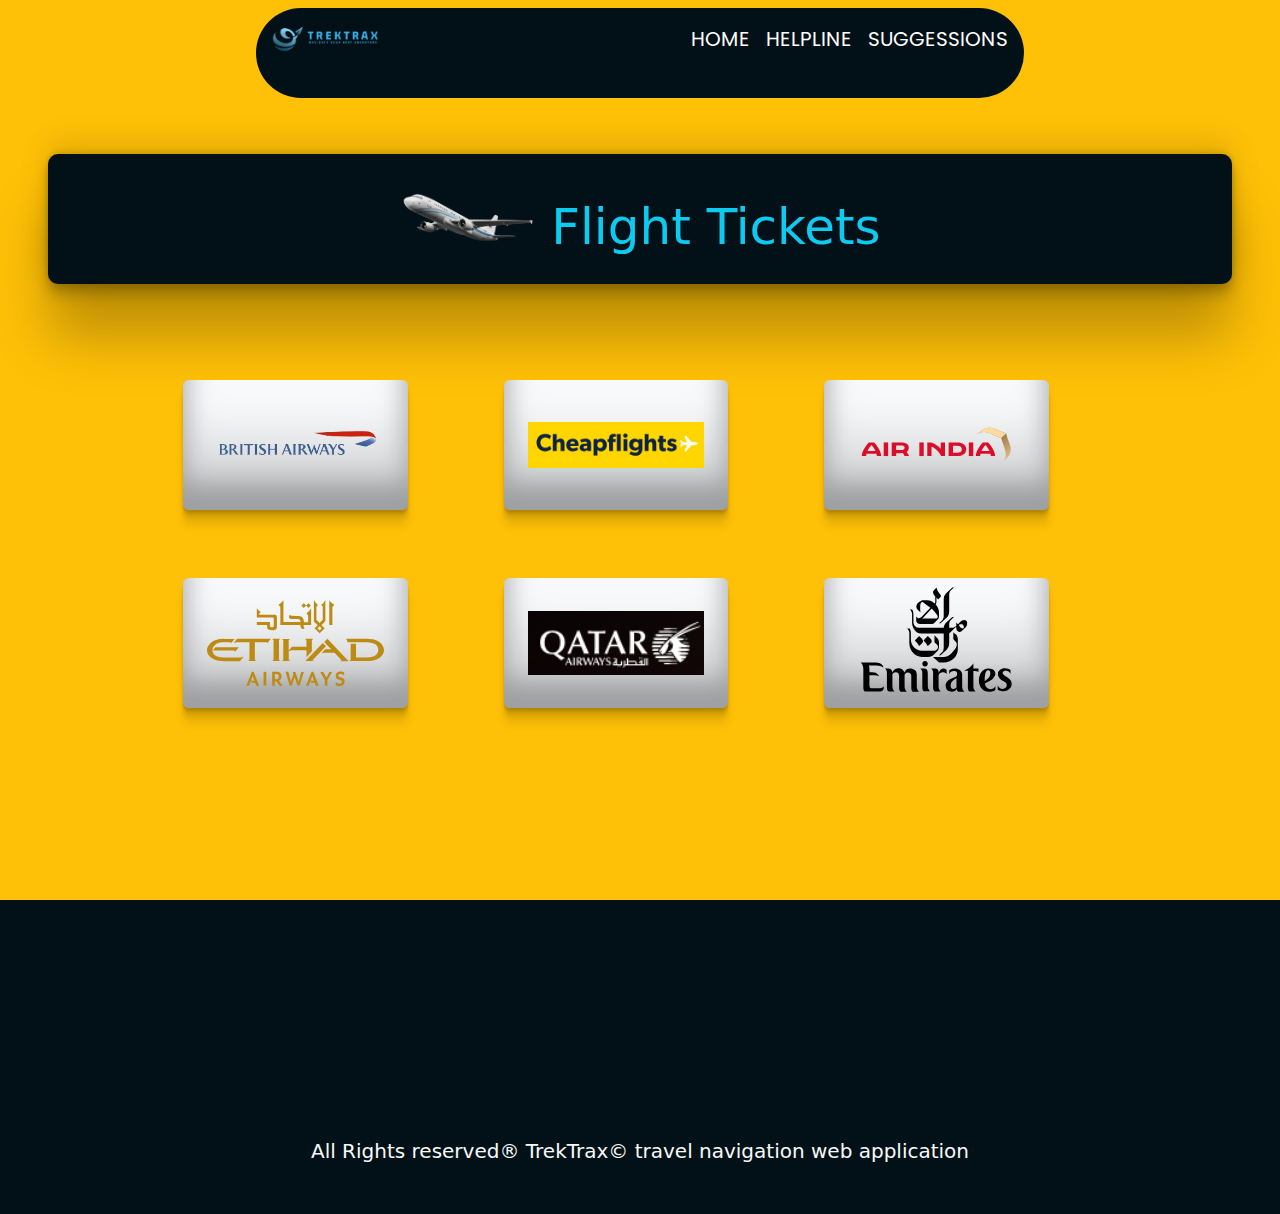
<file: flight.html>
<!DOCTYPE html>
<html lang="en">
<head>
    <meta charset="UTF-8">
    <meta name="viewport" content="width=device-width, initial-scale=1.0">
    <title>TrekTrax-Flight Tickets</title>
    <link rel="icon" href="./Media/icon.png">

    <!-- google font -->
    <link rel="preconnect" href="https://fonts.googleapis.com">
    <link rel="preconnect" href="https://fonts.gstatic.com" crossorigin>
    <link href="https://fonts.googleapis.com/css2?family=Chau+Philomene+One:ital@0;1&family=Encode+Sans+Expanded:wght@100;200;300;400;500;600;700;800;900&family=Lexend:wght@100..900&family=Poppins:ital,wght@0,100;0,200;0,300;0,400;0,500;0,600;0,700;0,800;0,900;1,100;1,200;1,300;1,400;1,500;1,600;1,700;1,800;1,900&display=swap" rel="stylesheet">

    <!-- font awsome -->
    <link rel="stylesheet" href="https://cdnjs.cloudflare.com/ajax/libs/font-awesome/6.5.2/css/all.min.css" integrity="sha512-SnH5WK+bZxgPHs44uWIX+LLJAJ9/2PkPKZ5QiAj6Ta86w+fsb2TkcmfRyVX3pBnMFcV7oQPJkl9QevSCWr3W6A==" crossorigin="anonymous" referrerpolicy="no-referrer" />

    <!-- css file -->
    <link rel="stylesheet" href="./style.css">

    <!-- bootstrap -->
    <link href="https://cdn.jsdelivr.net/npm/bootstrap@5.3.3/dist/css/bootstrap.min.css" rel="stylesheet" integrity="sha384-QWTKZyjpPEjISv5WaRU9OFeRpok6YctnYmDr5pNlyT2bRjXh0JMhjY6hW+ALEwIH" crossorigin="anonymous">

    <!-- bootstrap javascript -->
    <script src="https://cdn.jsdelivr.net/npm/bootstrap@5.3.3/dist/js/bootstrap.bundle.min.js" integrity="sha384-YvpcrYf0tY3lHB60NNkmXc5s9fDVZLESaAA55NDzOxhy9GkcIdslK1eN7N6jIeHz" crossorigin="anonymous"></script>
</head>
<body class="bg-warning" >
    
    <!-- navbar -->
    <div style="display: flex; justify-content: center;  margin: 0;">
        <div class="appnav rounded-pill p-3 m-2">
            <div><img src="./Media/Logooffcanvass.png" alt="trektrax" ></div>
            <div>
                <ul class="list-unstyled d-inline-flex w-50 ms-5 ">
                    <a href="./index.html"><li class="ms-3 anit">HOME</li></a>
                    <a href="./index.html#helpine"><li class="ms-3 anit">HELPLINE</li></a>
                    <a href="./index.html#suggest"><li class="ms-3 anit">SUGGESSIONS</li></a>
                </ul>
            </div>
        </div>
    </div>
    
    <!-- main -->
    <div id="flight" class="p-5">
        <div class="sitelinkhead">
            <div class="headbody">
                <div class="w-25"><img src="./Media/plane.png" alt="train"></div>
                <div class="w-50"><h1 class="mt-4 text-info">Flight Tickets</h1></div>
            </div>
        </div>
        <div class="sitelinkbody row mt-md-5 mb-5">
            <div class="col-1"></div>
            <div class="col-10 row">
               <div class="col-md-4 p-5 mb-5" style="height: 150px;">
                    <a href="https://www.britishairways.com/travel/home/public/en_in" class="text-decoration-none"><div class="bg-light p-4 titem rounded-2">
                        <img src="./Media/british airways.png" alt="britishairways">
                        
                    </div></a>
               </div>
               <div class="col-md-4 p-5 mb-5" style="height: 150px;">
                    <a href="https://www.railyatri.in/train-ticket" class="text-decoration-none"><div class="bg-light p-4 titem rounded-2">
                        <img src="./Media/cheapflights.png" alt="cheapflights">
                    </div></a>
               </div>
               <div class="col-md-4 p-5 mb-5" style="height: 150px;">
                    <a href="https://www.airindia.com/" class="text-decoration-none"><div class="bg-light p-4 titem rounded-2">
                        <img src="./Media/airindia.svg" alt="airindia">
                        
                    </div></a>
               </div>
               <div class="col-md-4 p-5 mb-5" style="height: 150px;">
                    <a href="https://www.etihad.com/en-in/" class="text-decoration-none"><div class="bg-light p-4 titem rounded-2">
                        <img src="./Media/ethihad.svg" alt="ethihad">
                        
                    </div></a>
               </div>
               <div class="col-md-4 p-5 mb-5" style="height: 150px;">
                    <a href="https://www.qatarairways.com/en-in/homepage.html" class="text-decoration-none"><div class="bg-light p-4 titem rounded-2">
                        <img src="./Media/qatar.png" alt="airindia">
                        
                    </div></a>
                </div>
                <div class="col-md-4 p-5 mb-5">
                    <a href="https://www.emirates.com/in/english/" class="text-decoration-none"><div class="bg-light p-4 titem rounded-2">
                        <svg xmlns="http://www.w3.org/2000/svg" viewBox="0 0 90 60"><path fill="#000" d="M36.2 26.5L34 28.7c1.5 1.5 2 2.2 2.1 2.9.1-.1 2.1-1.8 2.1-2.4 0-.9-.6-1.2-2-2.7M14 40H6.5s1.3 1.1 1.3 3.4v9c0 2.3.9 2.3.9 2.3H16c1.7 0 2.2-1.2 2.2-1.8V52s-.5 1.1-2.7 1.1H12c-1.1 0-1-.9-1.1-1.7v-5h2.5c.8 0 1.6.1 2.4.5 0 0-.8-2-3.3-2h-1.6v-1.6s0-1.4-.3-1.8h2.3c2 0 3.5 0 5.1 1 .1.2-.2-2.5-4-2.5m11.6 2.9c-2.4 0-3 2.3-3 2.3s-.1-2.2-2-2.2h-1.9s1.1.4 1.1 2.3v7c0 2.3.9 2.4.9 2.4h3.1c-.1 0-1.2-.9-1.2-2.4v-6.2c0-.3.5-1.2 1.8-1.2.8 0 1.6.8 1.6 1.7v5.8c0 2.4.9 2.4.9 2.4H30s-1.2-.8-1.2-2.4v-6.2c.1-.3.5-1.2 1.7-1.2.9 0 1.7.8 1.7 1.7v5.8c0 2.3.9 2.3.9 2.3h3.1S35 54 35 52.4v-6.3c0-2.5-2-3.1-3.5-3.1-2 0-2.6 1.7-2.8 2.2-.3-1.6-1.8-2.3-3.1-2.3m13 .1h-1.9s1.1.5 1.1 2.3v7c0 2.3.9 2.3.9 2.3h3.1s-1.2-.8-1.2-2.4v-6.7c0-2.5-1.4-2.5-2-2.5m5.5 0h-1.9s1.1.4 1.1 2.3v7c0 2.3.9 2.4.9 2.4h3.1c-.1 0-1.2-.9-1.2-2.4v-5.8c.1-.5.4-.9.8-1.2.4-.3.9-.4 1.4-.4.7 0 1.4.3 1.9.9v-2s-.3-.8-1.6-.8c-1.9 0-2.4 2.3-2.4 2.3-.2-1.8-.7-2.3-2.1-2.3m19.7-2.7s-.7 1.2-2.1 2.3c-.9.7-2.7 1.6-2.7 1.6h2v8.2c0 2.3.9 2.3.9 2.3H65s-1.2-.8-1.2-2.3v-8.1h.8c1 0 1.8.5 1.8.5V43h-2.6v-2.7m7.7 2.7c-3.2 0-4.9 3-4.9 6.2s2.1 5.6 5.1 5.6c2.5 0 3.3-.9 3.3-.9V52c-.7 1.2-1.6 1.5-2.4 1.5a3 3 0 0 1-1.3-.3c-1.4-.6-1.6-2.4-1.6-2.4 1.1-1.3 2.5-1 4.2-2.9 2.4-2.4.7-4.9-2.4-4.9m-1.9 6.5s-.4-5.4 1.6-5.6h.1c1.6 0 1.2 2.3.7 3.2-.7 1.5-1.7 1.6-2.4 2.4M39.2 39.2c-.8 0-1.4.6-1.4 1.4 0 .8.6 1.4 1.4 1.4.8 0 1.4-.6 1.4-1.4 0-.8-.6-1.4-1.4-1.4M54.4 43c-1.8 0-2.9.9-2.9.9v2s.6-1.6 2.3-1.6c1.6 0 1.7.8 1.7 1.2 0 0 .2.5-.2 1.2-.7 1.3-6.3 1.5-5.5 5.9.3 1.7 1.5 2.2 2.9 2.2s2.2-.7 2.6-1.4c.2 1.3.9 1.4.9 1.4h3.1s-1.2-.8-1.2-2.3v-6.6c-.1-1.7-1.8-2.9-3.7-2.9m-1 10.4c-.7 0-1.2-.7-1.2-1.5 0-2.9 2.4-3.3 3-4.1v4.9c-.3.3-.6.7-1.8.7m26.4-10.5c-1.9 0-3.5 1.2-3.5 2.8 0 1.4.6 2.3 1.7 3.1l1.6 1c.9.5 1.2 1.1 1.2 1.7 0 .8-.7 1.9-2.3 1.9-1.6 0-2.3-1.7-2.3-1.7v2.1s1.2.8 2.9.8c2.1 0 4.3-1.6 4.2-3.8 0-.8-.3-1.5-.7-2-.7-1-2-1.6-3-2.3-.6-.4-.9-1-.9-1.2 0-.4.2-1.2 1.8-1.2 1.5 0 2.2 1.6 2.2 1.6v-2c0 .2-1.1-.8-2.9-.8M31.2 22.6H30s1.2.7 1.2 2.3v5.4c0 3.5 2.9 6.8 6.4 6.8h2.9c1.8 0 2.4-.4 3.4-1.4l1.1-1.1c.6-.7 1.3-1.2 1.3-3.1v-1.8c0-1.5-.9-2.2-1.3-2.6l-1-1v3.6s.7.8 1.1 1c1.5 1.2.3 3.3-1.1 3.3h-6.4-.1c-3-.1-5.4-2.6-5.5-5.6v-2.9c0-2.9-.8-2.9-.8-2.9m9.4 3.9l-2.2 2.2c1.5 1.5 2 2.2 2.1 2.9.1-.1 2.1-1.8 2.1-2.4 0-.9-.6-1.3-2-2.7m4.5-24.7l-1.5 1.5c-.6.6-.4 1.8.8 3v3c0 .3-.3.6-.3.6s-1.8-1.6-3.4-1.6h-2.4c-1.5 0-2.7 1.4-2.9 1.5-.8.8-.8 2.3-.2 3l1.7 1.7s-.4-2.7 0-4.5c.1-.4.6-.9 1.1-.9l3.9 3-4.5 4.7c-.2.2-.8.6-1.4.6-.7 0-1-.4-1.3-.8v2.2c0 .7 1 1.5 1.9 1.5h6c.4 0 .9-.1 1.3-.5l2-2c.3-.3.4-.7.4-1.2v-2.3c0-2.2-1.7-3.9-1.7-3.9s.4-.3.4-1.2V6.9s.7.7.8 1l1.3-1.3c.6-.6-.4-1.7-.8-2.2-1.2-1.3-1.2-2.6-1.2-2.6m-7.5 15.8c.6-.3.7-.5 1.2-1.1l3.8-4s2.1 2.2 2.8 3.4c.3.6.7 1.7-1.1 1.7h-6.7M32.5 13h-1.1c.7.4 1.2 1.6 1.2 2.3v4.4c0 1.2.9 5.5 4.8 5.5h11.3v7.2c0 1.2-.4 1.9-.7 2.2l-1.7 1.6h.8l3.1-2.8c.6-.7 1.3-1.4 1.3-3.6v-4.6l1.3-1.3 2.2-2.1c0 1.8.9 2.6 1.7 2.6a2 2 0 0 0 1.2-.5l2-1.9c.9-.9 1.4-3.7-.8-3.7-1.4 0-3 2-3.1 2.2-.5-.3-.9-1-.9-1v1.7c-.2.3-1.1 1-1.8 1h-1.8v-1.7c0-.8.3-1.7.7-2.1l1.7-1.6h-.8l-3.4 3.1c-.6.7-1 2-1 2.3H35.9c-1.6 0-2.6-1.6-2.6-2.9V16c0-2.7-.7-3-.8-3m25.9 9.6c-.3 0-.6-.1-1-.4-.4-.3-1.1-1.3-1.1-1.3.2-.2.8-.4 1.3-.4.4 0 .8.1.9.3.7.9.6 1.8-.1 1.8M53.1 1.8l-3.4 3.1c-.2.2-1 1.4-1 2.8v8.9c0 .6-.4 1.5-.7 1.8L46.3 20h.8l3.2-2.9c.4-.4 1.2-1.4 1.2-3.1V5.5c0-1.3.6-2 .9-2.3l1.5-1.4h-.8m.5 22.8v3.5l1.2 1.3c1 1 .9 2.9-2.1 5.8a6 6 0 0 1-4.1 1.9h-5.4l3.2 2.8h2.2c2.2 0 4.2-.9 5.5-2.3 1.2-1.3 1.9-3 1.8-4.8v-4.6c0-1.6-1-2.5-1.2-2.7-.2 0-1.1-.9-1.1-.9"/></svg>
                        
                    </div></a>
               </div>
            </div>
            <div class="col-1"></div>
        </div>
    </div>

    <!-- footer -->
    <div class="footer w-100 p-5">
        <div class="social">
        <a href=""><i class="fa-brands fa-twitter"></i></a>
        <a href=""><i class="fa-brands fa-instagram"></i></a>
        <a href=""><i class="fa-brands fa-facebook-f"></i></a>
        <a href=""><i class="fa-brands fa-linkedin"></i></a>
        <a href=""><i class="fa-brands fa-tiktok"></i></a>
        </div>
        <div class="mt-5 text-light fs-5 text-center">All Rights reserved® TrekTrax© travel navigation web application</div>
        <div class="uparrow"></div>
    </div>
</body>
</html>
</file>
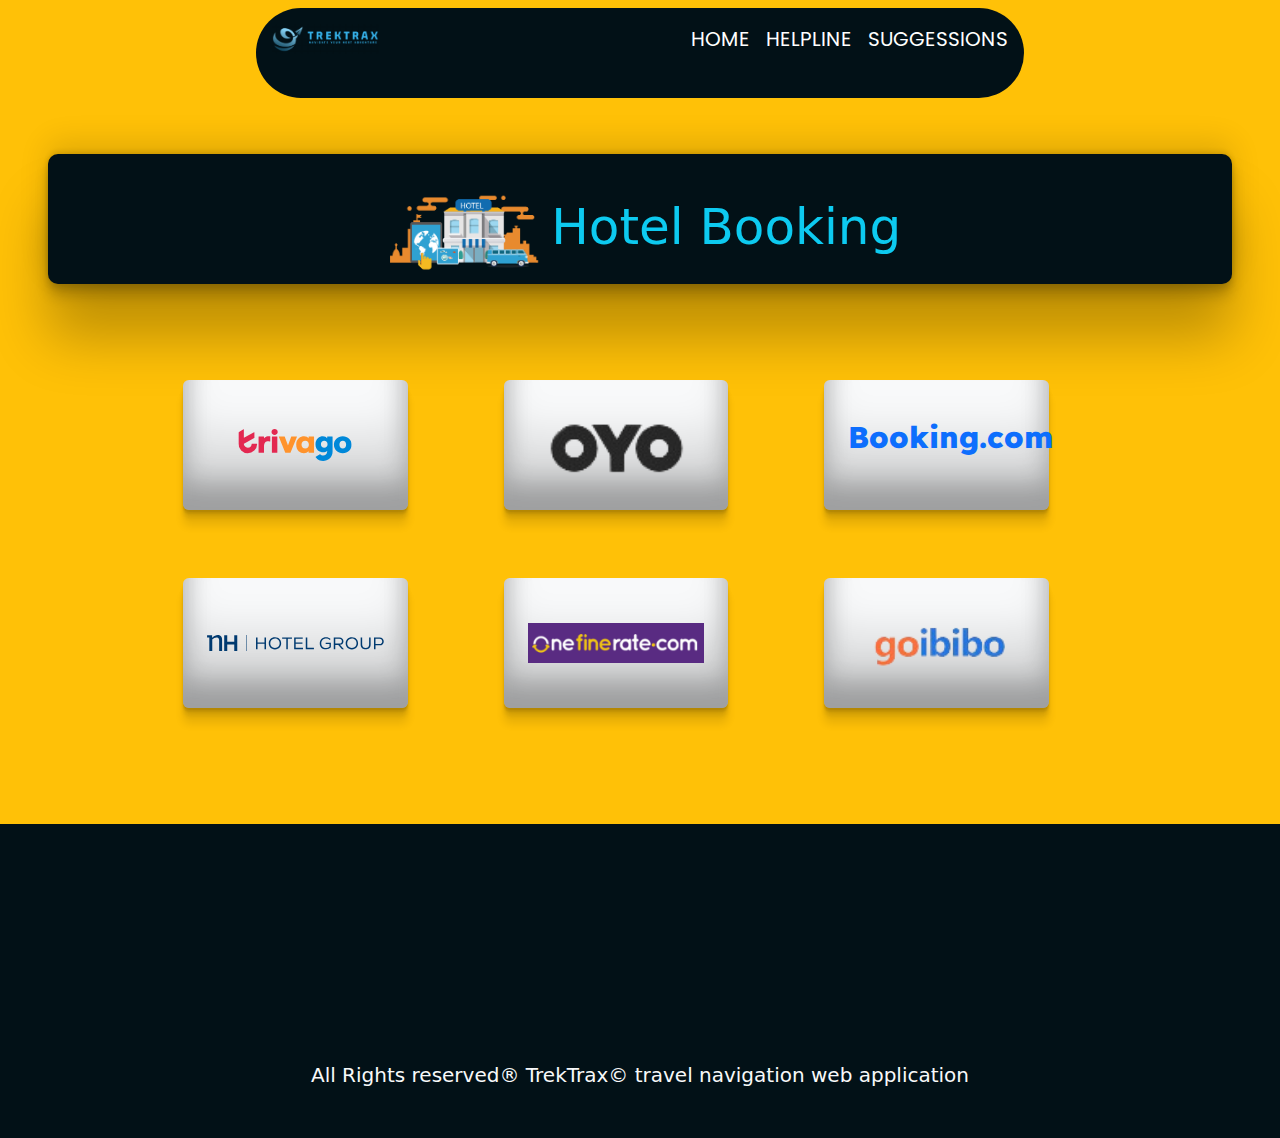
<file: hotels.html>
<!DOCTYPE html>
<html lang="en">
<head>
    <meta charset="UTF-8">
    <meta name="viewport" content="width=device-width, initial-scale=1.0">
    <title>TrekTrax-hotelbooking</title>
    <link rel="icon" href="./Media/icon.png">

    <!-- google font -->
    <link rel="preconnect" href="https://fonts.googleapis.com">
    <link rel="preconnect" href="https://fonts.gstatic.com" crossorigin>
    <link href="https://fonts.googleapis.com/css2?family=Chau+Philomene+One:ital@0;1&family=Encode+Sans+Expanded:wght@100;200;300;400;500;600;700;800;900&family=Lexend:wght@100..900&family=Poppins:ital,wght@0,100;0,200;0,300;0,400;0,500;0,600;0,700;0,800;0,900;1,100;1,200;1,300;1,400;1,500;1,600;1,700;1,800;1,900&display=swap" rel="stylesheet">

    <!-- font awsome -->
    <link rel="stylesheet" href="https://cdnjs.cloudflare.com/ajax/libs/font-awesome/6.5.2/css/all.min.css" integrity="sha512-SnH5WK+bZxgPHs44uWIX+LLJAJ9/2PkPKZ5QiAj6Ta86w+fsb2TkcmfRyVX3pBnMFcV7oQPJkl9QevSCWr3W6A==" crossorigin="anonymous" referrerpolicy="no-referrer" />

    <!-- css file -->
    <link rel="stylesheet" href="./style.css">

    <!-- bootstrap -->
    <link href="https://cdn.jsdelivr.net/npm/bootstrap@5.3.3/dist/css/bootstrap.min.css" rel="stylesheet" integrity="sha384-QWTKZyjpPEjISv5WaRU9OFeRpok6YctnYmDr5pNlyT2bRjXh0JMhjY6hW+ALEwIH" crossorigin="anonymous">

    <!-- bootstrap javascript -->
    <script src="https://cdn.jsdelivr.net/npm/bootstrap@5.3.3/dist/js/bootstrap.bundle.min.js" integrity="sha384-YvpcrYf0tY3lHB60NNkmXc5s9fDVZLESaAA55NDzOxhy9GkcIdslK1eN7N6jIeHz" crossorigin="anonymous"></script>
</head>
<body class="bg-warning" >
    <!-- navbar -->
    <div style="display: flex; justify-content: center;  margin: 0;">
        <div class="appnav rounded-pill p-3 m-2">
            <div><img src="./Media/Logooffcanvass.png" alt="trektrax" ></div>
            <div>
                <ul class="list-unstyled d-inline-flex w-50 ms-5 ">
                    <a href="./index.html"><li class="ms-3 anit">HOME</li></a>
                    <a href="./index.html#helpine"><li class="ms-3 anit">HELPLINE</li></a>
                    <a href="./index.html#suggest"><li class="ms-3 anit">SUGGESSIONS</li></a>
                </ul>
            </div>
        </div>
    </div>
    
    <!-- main -->
    <div id="hotels" class="p-5">
        <div class="sitelinkhead">
            <div class="headbody">
                <div class="w-25"><img src="./Media/hotel.png" alt="train"></div>
                <div class="w-50"><h1 class="mt-4 text-info">Hotel Booking</h1></div>
            </div>
        </div>
        <div class="sitelinkbody row mt-md-5 mb-5">
            <div class="col-1"></div>
            <div class="col-10 row">
               <div class="col-md-4 p-5 mb-5" style="height: 150px;">
                    <a href="https://www.trivago.in/en-IN" class="text-decoration-none"><div class="bg-light p-4 titem rounded-2">
                        <svg xmlns="http://www.w3.org/2000/svg" width="114" height="32" viewBox="0 0 114 32" data-testid="header-hero-logo" class=""><g clip-path="url(#Logo_default_svg__a)"><path fill="#E32851" d="M38.637 7.434h-4.913a.255.255 0 00-.255.255v15.907c0 .14.114.255.255.255h4.913c.14 0 .255-.114.255-.255V7.689a.255.255 0 00-.255-.255z"></path><path fill="#FF932C" d="M52.833 7.6L49.6 16.21a.057.057 0 01-.107 0L46.231 7.6a.255.255 0 00-.239-.165h-5.37a.255.255 0 00-.237.351l6.46 15.907c.039.096.133.16.236.16h4.724a.255.255 0 00.237-.16L58.53 7.786a.255.255 0 00-.237-.352h-5.222a.255.255 0 00-.239.166z"></path><path fill="#0088D9" d="M104.344 7.185c-5.126 0-8.86 3.615-8.86 8.476 0 4.86 3.734 8.475 8.86 8.475 5.068 0 8.861-3.645 8.861-8.475 0-4.86-3.764-8.476-8.861-8.476zm0 12.328c-2.015 0-3.348-1.541-3.348-3.853 0-2.31 1.333-3.852 3.348-3.852 1.986 0 3.349 1.54 3.349 3.853 0 2.281-1.363 3.852-3.349 3.852z"></path><path fill="#E32851" d="M31.673 7.355a2.833 2.833 0 00-.514-.121c-.314-.05-3.647-.424-5.501 2.063-.033.044-.103.02-.103-.034V7.689a.255.255 0 00-.255-.255h-4.913a.255.255 0 00-.255.255v15.907c0 .14.114.255.255.255H25.3a.255.255 0 00.255-.255V17.69c0-4.416 2.044-5.514 4.06-5.514.237 0 .926-.001 1.9.268a.255.255 0 00.322-.245V7.594a.253.253 0 00-.164-.239zM36.18 0c-1.713 0-3.102 1.339-3.102 2.99 0 1.651 1.39 2.99 3.103 2.99 1.713 0 3.102-1.339 3.102-2.99 0-1.651-1.39-2.99-3.102-2.99z"></path><path fill="#FF932C" d="M75.341 7.434H70.43a.255.255 0 00-.255.255v1.565c0 .06-.083.08-.109.024-1.774-3.717-12.282-2.994-12.282 6.364 0 8.748 8.978 10.306 12.29 6.645.036-.04.1-.015.1.038v1.27c0 .142.115.256.256.256h4.912a.255.255 0 00.256-.255V7.689a.255.255 0 00-.255-.255zM66.77 19.495c-2.164 0-3.672-1.508-3.672-3.836s1.508-3.869 3.672-3.869c2.197 0 3.672 1.574 3.672 3.87 0 2.294-1.475 3.835-3.672 3.835z"></path><path fill="#0088D9" d="M93.893 7.434h-4.912a.255.255 0 00-.255.255v1.564c0 .062-.083.08-.11.025-1.78-3.764-11.567-2.82-11.567 5.89 0 8.54 8.92 9.243 11.58 6.759a.057.057 0 01.096.042v.769c-.068 3.629-4.614 5.2-6.924 2.443a.255.255 0 00-.334-.05l-4.14 2.677a.257.257 0 00-.066.368c5.283 7.219 16.802 3.548 16.887-5.422V7.69a.255.255 0 00-.255-.255zm-8.101 11.201c-1.956 0-3.32-1.363-3.32-3.466 0-2.104 1.364-3.497 3.32-3.497 1.985 0 3.318 1.422 3.318 3.497 0 2.074-1.333 3.466-3.318 3.466z"></path><path fill="#E32851" d="M18.424 14.867h-4.92a.26.26 0 00-.254.237 3.92 3.92 0 01-3.907 3.61c-2.472 0-3.472-2.1-3.472-2.1a3.923 3.923 0 01-.448-1.749c0-.02.011-.04.03-.05l1.407-.777 8.894-4.919a.425.425 0 00.22-.372V3.46a.255.255 0 00-.38-.224L5.509 8.814a.057.057 0 01-.086-.05V.452a.255.255 0 00-.394-.214L.194 3.368A.425.425 0 000 3.727v11.14a9.343 9.343 0 0018.68.268.257.257 0 00-.256-.268z"></path></g><defs><clipPath id="Logo_default_svg__a"><path fill="#fff" d="M0 0h113.205v32H0z"></path></clipPath></defs></svg>
                    </div></a>
               </div>
               <div class="col-md-4 p-5 mb-5" style="height: 150px;">
                    <a href="https://www.oyorooms.com/" class="text-decoration-none"><div class="bg-light p-4 titem rounded-2">
                        <img src="./Media/oyo.png" alt="oyo">
                        
                    </div></a>
               </div>
               <div class="col-md-4 p-5 mb-5" style="height: 150px;">
                    <a href="https://www.booking.com/index.en-gb.html?label=en-in-booking-desktop-hWwRaY1r12Jvp_V4peeDWQS652804038422%3Apl%3Ata%3Ap1%3Ap2%3Aac%3Aap%3Aneg%3Afi%3Atikwd-1260033322%3Alp9040212%3Ali%3Adec%3Adm&gclid=CjwKCAjwz42xBhB9EiwA48pT78d_97m1NY9wjaKZVS8TuqmvqlOyyDjEVFunVaAjuAQ7yoDgU9Qh4hoCfaAQAvD_BwE&aid=2336990&sid=e94dc2b61f11bc2fff3e0728a5a3feb0" class="text-decoration-none"><div class="bg-light p-4 titem rounded-2">
                        <p  class="bookingcom">Booking.com</p> 
                    </div></a>
               </div>
               <div class="col-md-4 p-5 mb-5" style="height: 150px;">
                    <a href="https://www.nh-hotels.com/en/hotels" class="text-decoration-none"><div class="bg-light p-4 titem rounded-2">
                        <img src="./Media/nhgroup.svg" alt="nh">
                    </div></a>
               </div>
               <div class="col-md-4 p-5 mb-5" style="height: 150px;">
                    <a href="https://onefinerate.com/" class="text-decoration-none"><div class="bg-light p-4 titem rounded-2">
                        <img src="./Media/onefinetrate.png" alt="onefintrate">
                    </div></a>
               </div>
               <div class="col-md-4 p-5 mb-5" style="height: 150px;">
                <a href="https://www.goibibo.com/"><div class="bg-light p-4 titem rounded-2">
                    <img src="./Media/gobibo.png" alt="gobibo">
                </div></a>
           </div>
            </div>
            <div class="col-1"></div>
        </div>
    </div>

    <!-- footer -->
    <div class="footer w-100 p-5">
        <div class="social">
        <a href=""><i class="fa-brands fa-twitter"></i></a>
        <a href=""><i class="fa-brands fa-instagram"></i></a>
        <a href=""><i class="fa-brands fa-facebook-f"></i></a>
        <a href=""><i class="fa-brands fa-linkedin"></i></a>
        <a href=""><i class="fa-brands fa-tiktok"></i></a>
        </div>
        <div class="mt-5 text-light fs-5 text-center">All Rights reserved® TrekTrax© travel navigation web application</div>
        <div class="uparrow"></div>
    </div>
</body>
</html>
</file>
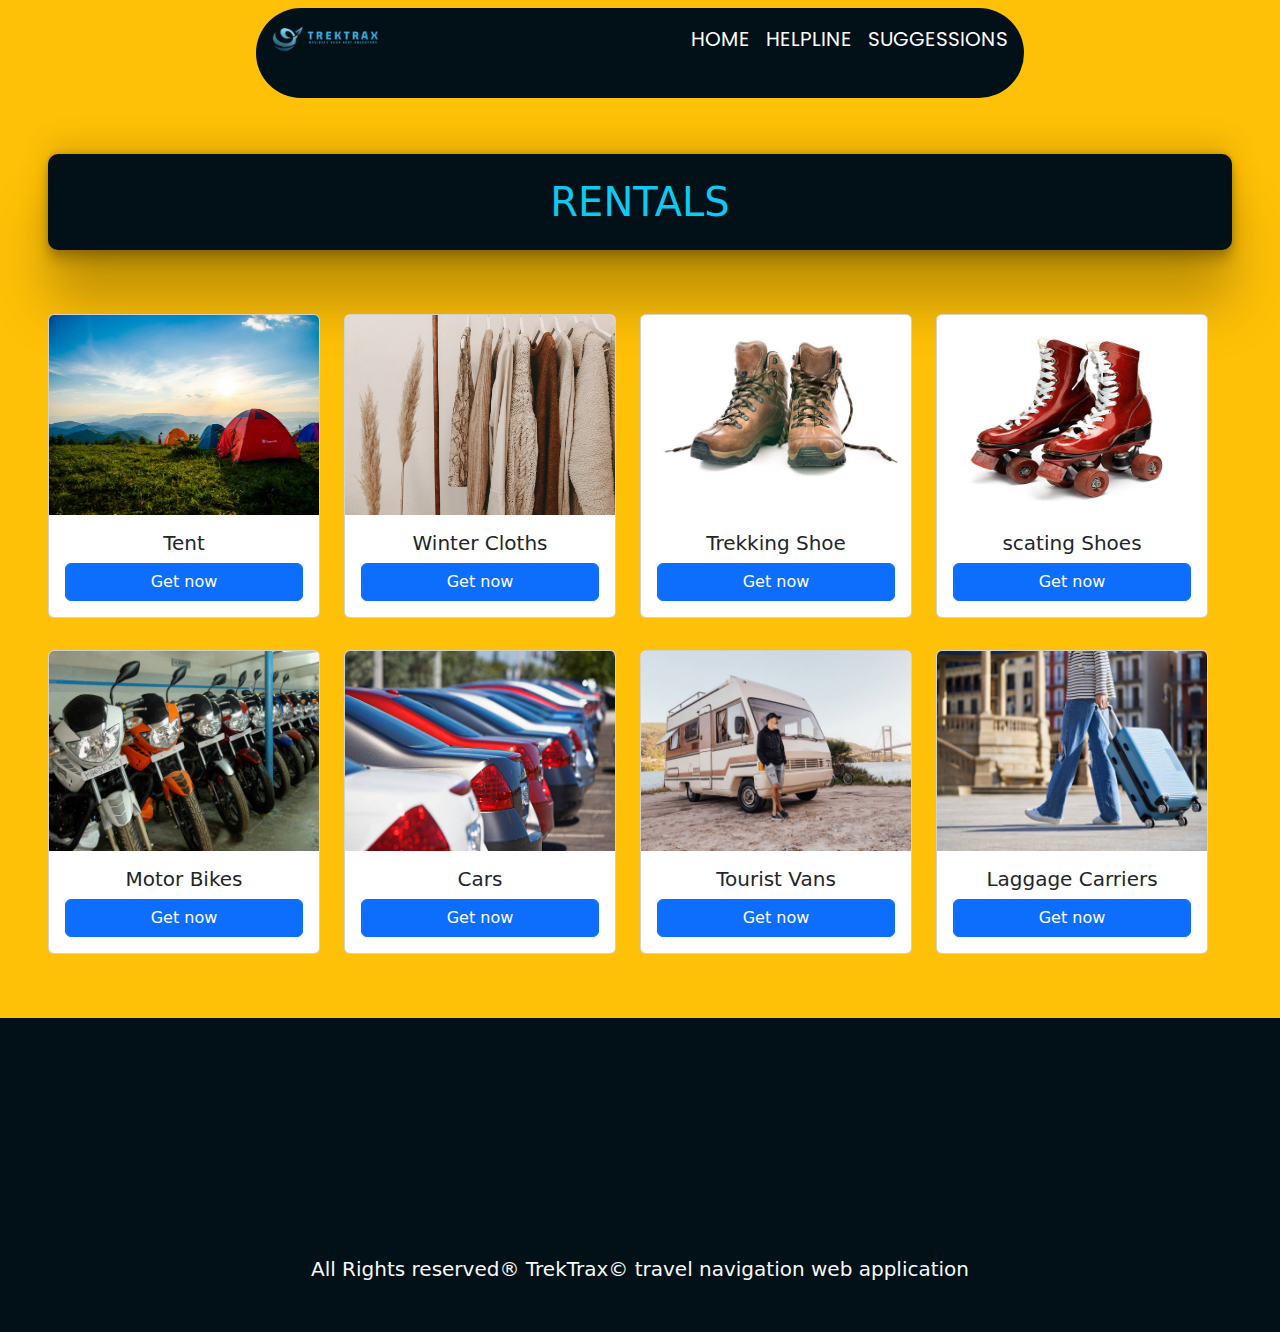
<file: rentals.html>
<!DOCTYPE html>
<html lang="en">
<head>
    <meta charset="UTF-8">
    <meta name="viewport" content="width=device-width, initial-scale=1.0">
    <title>TrekTrax-Rentals</title>
    <link rel="icon" href="./Media/icon.png">

    <!-- google font -->
    <link rel="preconnect" href="https://fonts.googleapis.com">
    <link rel="preconnect" href="https://fonts.gstatic.com" crossorigin>
    <link href="https://fonts.googleapis.com/css2?family=Chau+Philomene+One:ital@0;1&family=Encode+Sans+Expanded:wght@100;200;300;400;500;600;700;800;900&family=Lexend:wght@100..900&family=Poppins:ital,wght@0,100;0,200;0,300;0,400;0,500;0,600;0,700;0,800;0,900;1,100;1,200;1,300;1,400;1,500;1,600;1,700;1,800;1,900&display=swap" rel="stylesheet">

    <!-- font awsome -->
    <link rel="stylesheet" href="https://cdnjs.cloudflare.com/ajax/libs/font-awesome/6.5.2/css/all.min.css" integrity="sha512-SnH5WK+bZxgPHs44uWIX+LLJAJ9/2PkPKZ5QiAj6Ta86w+fsb2TkcmfRyVX3pBnMFcV7oQPJkl9QevSCWr3W6A==" crossorigin="anonymous" referrerpolicy="no-referrer" />

    <!-- css file -->
    <link rel="stylesheet" href="./style.css">

    <!-- bootstrap -->
    <link href="https://cdn.jsdelivr.net/npm/bootstrap@5.3.3/dist/css/bootstrap.min.css" rel="stylesheet" integrity="sha384-QWTKZyjpPEjISv5WaRU9OFeRpok6YctnYmDr5pNlyT2bRjXh0JMhjY6hW+ALEwIH" crossorigin="anonymous">

    <!-- bootstrap javascript -->
    <script src="https://cdn.jsdelivr.net/npm/bootstrap@5.3.3/dist/js/bootstrap.bundle.min.js" integrity="sha384-YvpcrYf0tY3lHB60NNkmXc5s9fDVZLESaAA55NDzOxhy9GkcIdslK1eN7N6jIeHz" crossorigin="anonymous"></script>
</head>
<body class="bg-warning" >
    <!-- navbar -->
    <div style="display: flex; justify-content: center;  margin: 0;">
        <div class="appnav rounded-pill p-3 m-2">
            <div><img src="./Media/Logooffcanvass.png" alt="trektrax" ></div>
            <div>
                <ul class="list-unstyled d-inline-flex w-50 ms-5 ">
                    <a href="./index.html"><li class="ms-3 anit">HOME</li></a>
                    <a href="./index.html#helpine"><li class="ms-3 anit">HELPLINE</li></a>
                    <a href="./index.html#suggest"><li class="ms-3 anit">SUGGESSIONS</li></a>
                </ul>
            </div>
        </div>
    </div>
    
    <!-- main -->
    <div id="rentals" class="p-5">
        <div class="listapphead">
            <h1 class="p-4 text-center text-info">RENTALS</h1>
        </div>
        <div class="listappbody row mt-5">
            <div class="col-md-3 my-3">
                <div class="card">
                    <img src="./Media/tent.jpg" class="card-img-top appimg" alt="tent">
                    <div class="card-body">
                      <h5 class="card-title text-center">Tent</h5>
                      <a href="https://wa.me/919074398285" class="btn btn-primary clk">Get now</a>
                    </div>
                  </div>
            </div>
            <div class="col-md-3 my-3">
                <div class="card" >
                    <img src="./Media/snowear.jpg" class="card-img-top appimg" alt="snowwear">
                    <div class="card-body">
                      <h5 class="card-title text-center">Winter Cloths</h5>
                      <a href="https://wa.me/919074398285" class="btn btn-primary clk">Get now</a>
                    </div>
                </div>
            </div>
            <div class="col-md-3 my-3">
                <div class="card" >
                    <img src="./Media/trekkingshoe.jpg" class="card-img-top appimg" alt="trekkking shoe">
                    <div class="card-body">
                      <h5 class="card-title text-center">Trekking Shoe</h5>
                      <a href="https://wa.me/919074398285" class="btn btn-primary clk">Get now</a>
                    </div>
                </div>
            </div>
            <div class="col-md-3 my-3">
                <div class="card" >
                    <img src="./Media/scatingshoe.jpg" class="card-img-top appimg" alt="scatingshoe">
                    <div class="card-body">
                      <h5 class="card-title text-center">scating Shoes</h5>
                      <a href="https://wa.me/919074398285" class="btn btn-primary clk">Get now</a>
                    </div>
                </div>
            </div>
            <div class="col-md-3 my-3">
                <div class="card" >
                    <img src="./Media/bikes.jpg" class="card-img-top appimg" alt="bikes">
                    <div class="card-body">
                      <h5 class="card-title text-center">Motor Bikes</h5>
                      <a href="https://wa.me/919074398285" class="btn btn-primary clk">Get now</a>
                    </div>
                </div>
            </div>
            <div class="col-md-3 my-3">
                <div class="card" >
                    <img src="./Media/cars.jpg" class="card-img-top appimg" alt="car">
                    <div class="card-body">
                      <h5 class="card-title text-center">Cars</h5>
                      <a href="https://wa.me/919074398285" class="btn btn-primary clk">Get now</a>
                    </div>
                </div>
            </div>
            <div class="col-md-3 my-3">
                <div class="card" >
                    <img src="./Media/van.jpg" class="card-img-top appimg" alt="van">
                    <div class="card-body">
                      <h5 class="card-title text-center">Tourist Vans</h5>
                      <a href="https://wa.me/919074398285" class="btn btn-primary clk">Get now</a>
                    </div>
                </div>
            </div>
            <div class="col-md-3 my-3">
                <div class="card" >
                    <img src="./Media/laggage.jpg" class="card-img-top appimg" alt="laggage">
                    <div class="card-body">
                      <h5 class="card-title text-center">Laggage Carriers</h5>
                      <a href="https://wa.me/919074398285" class="btn btn-primary clk">Get now</a>
                    </div>
                </div>
            </div>
        </div>
    </div>

    <!-- footer -->
    <div class="footer w-100 p-5">
        <div class="social">
        <a href=""><i class="fa-brands fa-twitter"></i></a>
        <a href=""><i class="fa-brands fa-instagram"></i></a>
        <a href=""><i class="fa-brands fa-facebook-f"></i></a>
        <a href=""><i class="fa-brands fa-linkedin"></i></a>
        <a href=""><i class="fa-brands fa-tiktok"></i></a>
        </div>
        <div class="mt-5 text-light fs-5 text-center">All Rights reserved® TrekTrax© travel navigation web application</div>
        <div class="uparrow"></div>
    </div>
</body>
</html>
</file>
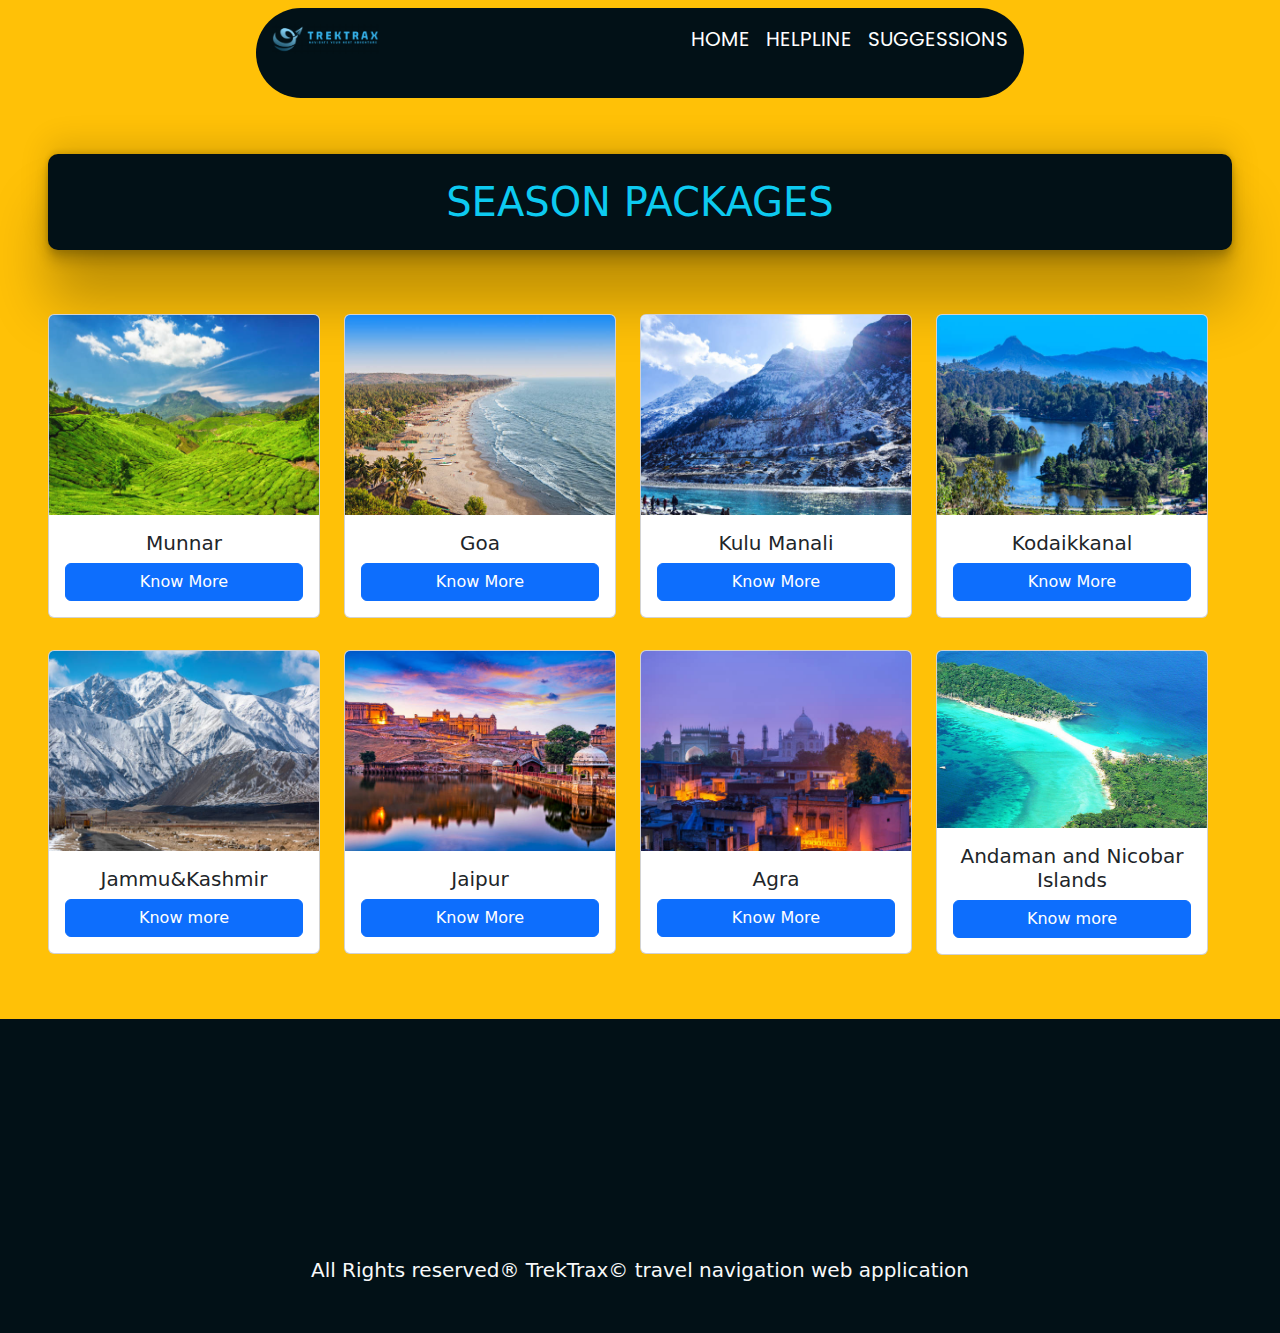
<file: season.html>
<!DOCTYPE html>
<html lang="en">
<head>
    <meta charset="UTF-8">
    <meta name="viewport" content="width=device-width, initial-scale=1.0">
    <title>TrekTrax-Season Packages</title>
    <link rel="icon" href="./Media/icon.png">

    <!-- google font -->
    <link rel="preconnect" href="https://fonts.googleapis.com">
    <link rel="preconnect" href="https://fonts.gstatic.com" crossorigin>
    <link href="https://fonts.googleapis.com/css2?family=Chau+Philomene+One:ital@0;1&family=Encode+Sans+Expanded:wght@100;200;300;400;500;600;700;800;900&family=Lexend:wght@100..900&family=Poppins:ital,wght@0,100;0,200;0,300;0,400;0,500;0,600;0,700;0,800;0,900;1,100;1,200;1,300;1,400;1,500;1,600;1,700;1,800;1,900&display=swap" rel="stylesheet">

    <!-- font awsome -->
    <link rel="stylesheet" href="https://cdnjs.cloudflare.com/ajax/libs/font-awesome/6.5.2/css/all.min.css" integrity="sha512-SnH5WK+bZxgPHs44uWIX+LLJAJ9/2PkPKZ5QiAj6Ta86w+fsb2TkcmfRyVX3pBnMFcV7oQPJkl9QevSCWr3W6A==" crossorigin="anonymous" referrerpolicy="no-referrer" />

    <!-- css file -->
    <link rel="stylesheet" href="./style.css">

    <!-- bootstrap -->
    <link href="https://cdn.jsdelivr.net/npm/bootstrap@5.3.3/dist/css/bootstrap.min.css" rel="stylesheet" integrity="sha384-QWTKZyjpPEjISv5WaRU9OFeRpok6YctnYmDr5pNlyT2bRjXh0JMhjY6hW+ALEwIH" crossorigin="anonymous">

    <!-- bootstrap javascript -->
    <script src="https://cdn.jsdelivr.net/npm/bootstrap@5.3.3/dist/js/bootstrap.bundle.min.js" integrity="sha384-YvpcrYf0tY3lHB60NNkmXc5s9fDVZLESaAA55NDzOxhy9GkcIdslK1eN7N6jIeHz" crossorigin="anonymous"></script>
</head>
<body class="bg-warning" >
    <!-- navbar -->
    <div style="display: flex; justify-content: center;  margin: 0;">
        <div class="appnav rounded-pill p-3 m-2">
            <div><img src="./Media/Logooffcanvass.png" alt="trektrax" ></div>
            <div>
                <ul class="list-unstyled d-inline-flex w-50 ms-5 ">
                    <a href="./index.html"><li class="ms-3 anit">HOME</li></a>
                    <a href="./index.html#helpine"><li class="ms-3 anit">HELPLINE</li></a>
                    <a href="./index.html#suggest"><li class="ms-3 anit">SUGGESSIONS</li></a>
                </ul>
            </div>
        </div>
    </div>
    
    <!-- main -->
    <div id="packages" class="p-5">
        <div class="listapphead">
            <h1 class="p-4 text-center text-info">SEASON PACKAGES</h1>
        </div>
        <div class="listappbody row mt-5">
            <div class="col-md-3 my-3">
                <div class="card">
                    <img src="./Media/3r.jpg" class="card-img-top appimg" alt="Munnar">
                    <div class="card-body">
                      <h5 class="card-title text-center">Munnar</h5>
                      <a href="https://wa.me/919074398285" class="btn btn-primary clk">Know More</a>
                    </div>
                  </div>
            </div>
            <div class="col-md-3 my-3">
                <div class="card" >
                    <img src="./Media/goa.jpg" class="card-img-top appimg" alt="goa">
                    <div class="card-body">
                      <h5 class="card-title text-center">Goa</h5>
                      <a href="https://wa.me/919074398285" class="btn btn-primary clk">Know More</a>
                    </div>
                </div>
            </div>
            <div class="col-md-3 my-3">
                <div class="card" >
                    <img src="./Media/manali.jpg" class="card-img-top appimg" alt="manali">
                    <div class="card-body">
                      <h5 class="card-title text-center">Kulu Manali</h5>
                      <a href="https://wa.me/919074398285" class="btn btn-primary clk">Know More</a>
                    </div>
                </div>
            </div>
            <div class="col-md-3 my-3">
                <div class="card" >
                    <img src="./Media/kodai.jpg" class="card-img-top appimg" alt="kodai">
                    <div class="card-body">
                      <h5 class="card-title text-center">Kodaikkanal</h5>
                      <a href="https://wa.me/919074398285" class="btn btn-primary clk">Know More</a>
                    </div>
                </div>
            </div>
            <div class="col-md-3 my-3">
                <div class="card" >
                    <img src="./Media/kashmir.jpg" class="card-img-top appimg" alt="kashmir">
                    <div class="card-body">
                      <h5 class="card-title text-center">Jammu&Kashmir</h5>
                      <a href="https://wa.me/919074398285" class="btn btn-primary clk">Know more</a>
                    </div>
                </div>
            </div>
            <div class="col-md-3 my-3">
                <div class="card" >
                    <img src="./Media/jaipur.jpg" class="card-img-top appimg" alt="jaipur">
                    <div class="card-body">
                      <h5 class="card-title text-center">Jaipur</h5>
                      <a href="https://wa.me/919074398285" class="btn btn-primary clk">Know More</a>
                    </div>
                </div>
            </div>
            <div class="col-md-3 my-3">
                <div class="card" >
                    <img src="./Media/agra.jpg" class="card-img-top appimg" alt="agra">
                    <div class="card-body">
                      <h5 class="card-title text-center">Agra</h5>
                      <a href="https://wa.me/919074398285" class="btn btn-primary clk">Know More</a>
                    </div>
                </div>
            </div>
            <div class="col-md-3 my-3">
                <div class="card" >
                    <img src="./Media/aandn.jpg" class="card-img-top appimge" alt="andaman">
                    <div class="card-body">
                      <h5 class="card-title text-center">Andaman and Nicobar Islands</h5>
                      <a href="https://wa.me/919074398285" class="btn btn-primary clk">Know more</a>
                    </div>
                </div>
            </div>
        </div>
    </div>

    <!-- footer -->
    <div class="footer w-100 p-5">
        <div class="social">
        <a href=""><i class="fa-brands fa-twitter"></i></a>
        <a href=""><i class="fa-brands fa-instagram"></i></a>
        <a href=""><i class="fa-brands fa-facebook-f"></i></a>
        <a href=""><i class="fa-brands fa-linkedin"></i></a>
        <a href=""><i class="fa-brands fa-tiktok"></i></a>
        </div>
        <div class="mt-5 text-light fs-5 text-center">All Rights reserved® TrekTrax© travel navigation web application</div>
        <div class="uparrow"></div>
    </div>
</body>
</html>
</file>
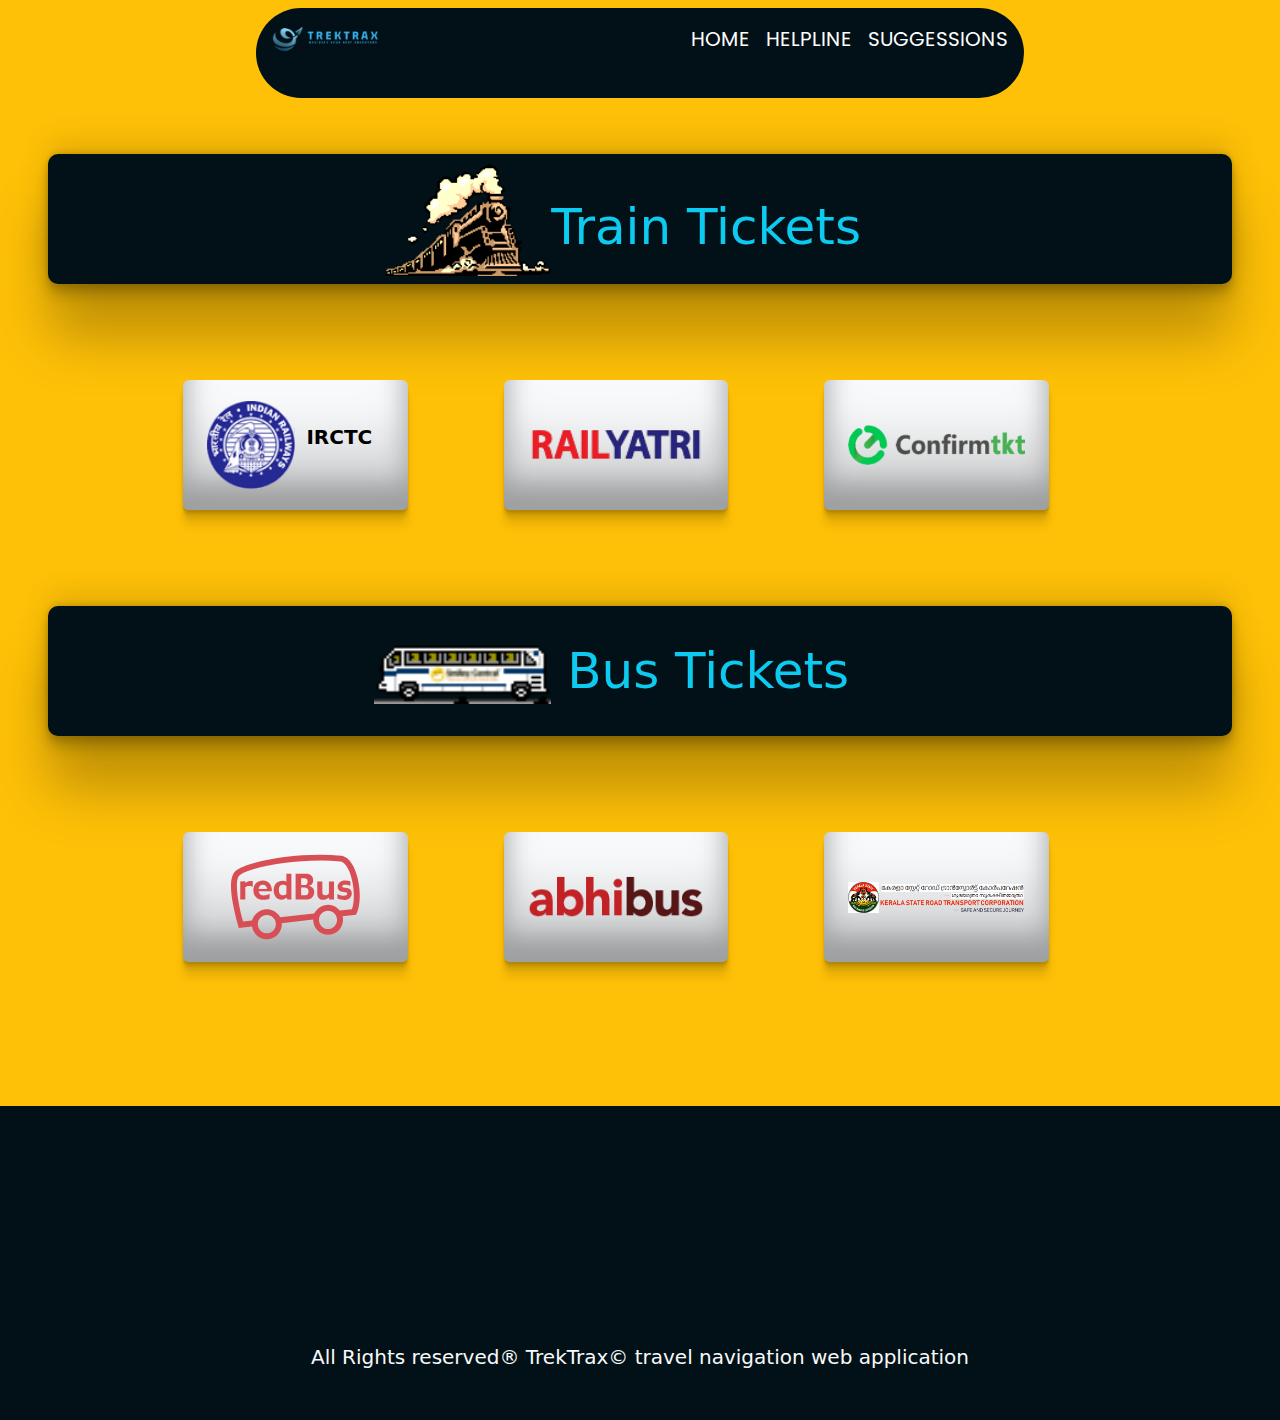
<file: trainbus.html>
<!DOCTYPE html>
<html lang="en">
<head>
    <meta charset="UTF-8">
    <meta name="viewport" content="width=device-width, initial-scale=1.0">
    <title>TrekTrax-Bus & Train Tickets</title>
    <link rel="icon" href="./Media/icon.png">

    <!-- google font -->
    <link rel="preconnect" href="https://fonts.googleapis.com">
    <link rel="preconnect" href="https://fonts.gstatic.com" crossorigin>
    <link href="https://fonts.googleapis.com/css2?family=Chau+Philomene+One:ital@0;1&family=Encode+Sans+Expanded:wght@100;200;300;400;500;600;700;800;900&family=Lexend:wght@100..900&family=Poppins:ital,wght@0,100;0,200;0,300;0,400;0,500;0,600;0,700;0,800;0,900;1,100;1,200;1,300;1,400;1,500;1,600;1,700;1,800;1,900&display=swap" rel="stylesheet">

    <!-- font awsome -->
    <link rel="stylesheet" href="https://cdnjs.cloudflare.com/ajax/libs/font-awesome/6.5.2/css/all.min.css" integrity="sha512-SnH5WK+bZxgPHs44uWIX+LLJAJ9/2PkPKZ5QiAj6Ta86w+fsb2TkcmfRyVX3pBnMFcV7oQPJkl9QevSCWr3W6A==" crossorigin="anonymous" referrerpolicy="no-referrer" />

    <!-- css file -->
    <link rel="stylesheet" href="./style.css">

    <!-- bootstrap -->
    <link href="https://cdn.jsdelivr.net/npm/bootstrap@5.3.3/dist/css/bootstrap.min.css" rel="stylesheet" integrity="sha384-QWTKZyjpPEjISv5WaRU9OFeRpok6YctnYmDr5pNlyT2bRjXh0JMhjY6hW+ALEwIH" crossorigin="anonymous">

    <!-- bootstrap javascript -->
    <script src="https://cdn.jsdelivr.net/npm/bootstrap@5.3.3/dist/js/bootstrap.bundle.min.js" integrity="sha384-YvpcrYf0tY3lHB60NNkmXc5s9fDVZLESaAA55NDzOxhy9GkcIdslK1eN7N6jIeHz" crossorigin="anonymous"></script>
</head>
<body class="bg-warning" >
    <!-- navbar -->
    <div style="display: flex; justify-content: center;  margin: 0;">
        <div class="appnav rounded-pill p-3 m-2">
            <div><img src="./Media/Logooffcanvass.png" alt="trektrax" ></div>
            <div>
                <ul class="list-unstyled d-inline-flex w-50 ms-5 ">
                    <a href="./index.html"><li class="ms-3 anit">HOME</li></a>
                    <a href="./index.html#helpine"><li class="ms-3 anit">HELPLINE</li></a>
                    <a href="./index.html#suggest"><li class="ms-3 anit">SUGGESSIONS</li></a>
                </ul>
            </div>
        </div>
    </div>
    
    <!-- main -->
    <div id="trainbus" class="p-5">

        <!-- train -->
        <div class="sitelinkhead">
            <div class="headbody">
                <div class="w-25"><img src="./Media/train.gif" alt="train"></div>
                <div class="w-50"><h1 class="mt-4 text-info">Train Tickets</h1></div>
            </div>
        </div>
        <div class="sitelinkbody row mt-md-5 mb-5">
            <div class="col-1"></div>
            <div class="col-10 row">
               <div class="col-md-4 p-5" style="height: 150px;">
                    <a href="https://www.irctc.co.in/nget/train-search" class="text-decoration-none"><div class="bg-light p-4 titem rounded-2">
                        <img src="./Media/irtc.png" alt="irtc">
                        <p class="logotxt ">IRCTC</p>
                    </div></a>
               </div>
               <div class="col-md-4 p-5 " style="height: 150px;">
                    <a href="https://www.railyatri.in/train-ticket" class="text-decoration-none"><div class="bg-light p-4 titem rounded-2">
                        <img src="./Media/ry-logo.png" alt="ry">
                        
                    </div></a>
               </div>
               <div class="col-md-4 p-5">
                    <a href="https://www.confirmtkt.com/" class="text-decoration-none"><div class="bg-light p-4 titem rounded-2">
                        <img src="./Media/ctkt-logo-colour.png" alt="ctkt">
                        
                    </div></a>
               </div>
            </div>
            <div class="col-1"></div>
        </div>

        <!-- bus -->
        <div class="sitelinkhead">
            <div class="headbody">
                <div class="w-25"><img src="./Media/bus.gif" alt="train"></div>
                <div class="w-50"><h1 class="mt-2 text-info ms-3">Bus Tickets</h1></div>
            </div>
        </div>
        <div class="sitelinkbody row mt-5 mb-5">
            <div class="col-1"></div>
            <div class="col-10 row">
               <div class="col-md-4 p-5" style="height: 150px;">
                    <a href="https://www.redbus.in/" class="text-decoration-none"><div class="bg-light p-5 titem rounded-2">
                        <img src="./Media/redbus.svg" alt="redbus">
                    </div></a>
               </div>
               <div class="col-md-4 p-5" style="height: 150px;">
                    <a href="https://www.abhibus.com/bus-ticket-booking" class="text-decoration-none"><div class="bg-light p-4 titem rounded-2">
                        <img src="./Media/abhibus.webp" alt="abhibus">
                        
                    </div></a>
               </div>
               <div class="col-md-4 p-5">
                    <a href="https://www.keralartc.com/general-info/online-reservation-help" class="text-decoration-none"><div class="bg-light p-4 titem rounded-2">
                        <img src="./Media/ksrtc.png" alt="ksrtc">
                        
                    </div></a>
               </div>
            </div>
            <div class="col-1"></div>
        </div>

    </div>


    <!-- footer -->
    <div class="footer w-100 p-5">
        <div class="social">
        <a href=""><i class="fa-brands fa-twitter"></i></a>
        <a href=""><i class="fa-brands fa-instagram"></i></a>
        <a href=""><i class="fa-brands fa-facebook-f"></i></a>
        <a href=""><i class="fa-brands fa-linkedin"></i></a>
        <a href=""><i class="fa-brands fa-tiktok"></i></a>
        </div>
        <div class="mt-5 text-light fs-5 text-center">All Rights reserved® TrekTrax© travel navigation web application</div>
        <div class="uparrow"></div>
    </div>
</body>
</html>
</file>
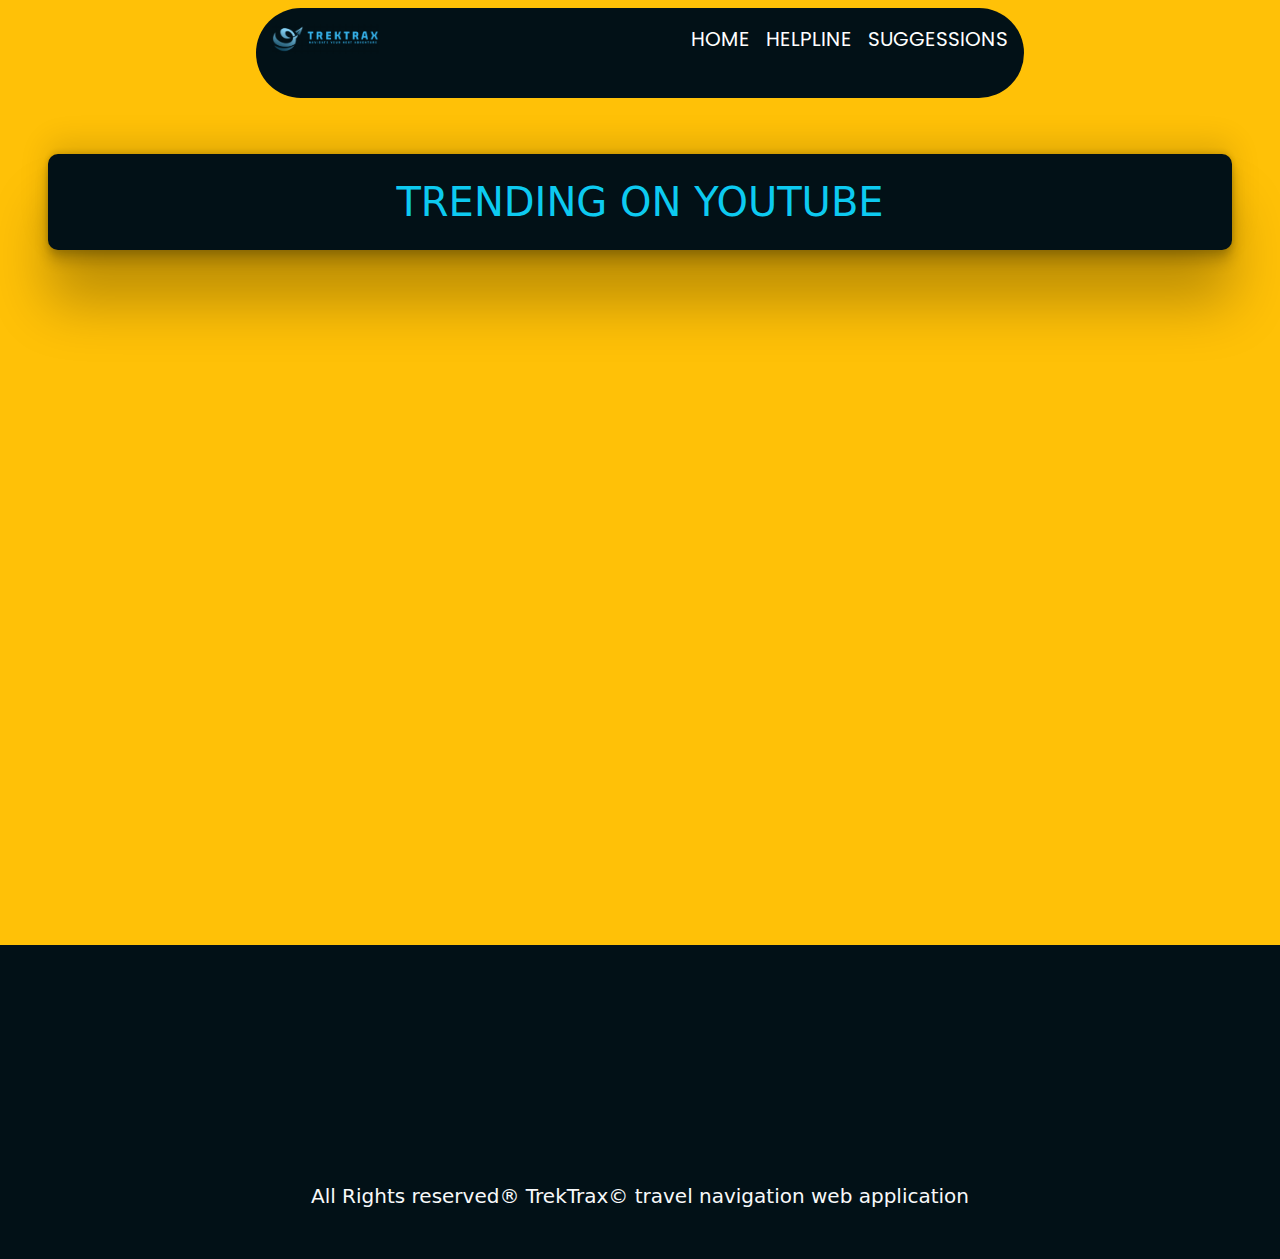
<file: trendings.html>
<!DOCTYPE html>
<html lang="en">
<head>
    <meta charset="UTF-8">
    <meta name="viewport" content="width=device-width, initial-scale=1.0">
    <title>TrekTrax-Trendings</title>
    <link rel="icon" href="./Media/icon.png">

    <!-- google font -->
    <link rel="preconnect" href="https://fonts.googleapis.com">
    <link rel="preconnect" href="https://fonts.gstatic.com" crossorigin>
    <link href="https://fonts.googleapis.com/css2?family=Chau+Philomene+One:ital@0;1&family=Encode+Sans+Expanded:wght@100;200;300;400;500;600;700;800;900&family=Lexend:wght@100..900&family=Poppins:ital,wght@0,100;0,200;0,300;0,400;0,500;0,600;0,700;0,800;0,900;1,100;1,200;1,300;1,400;1,500;1,600;1,700;1,800;1,900&display=swap" rel="stylesheet">

    <!-- font awsome -->
    <link rel="stylesheet" href="https://cdnjs.cloudflare.com/ajax/libs/font-awesome/6.5.2/css/all.min.css" integrity="sha512-SnH5WK+bZxgPHs44uWIX+LLJAJ9/2PkPKZ5QiAj6Ta86w+fsb2TkcmfRyVX3pBnMFcV7oQPJkl9QevSCWr3W6A==" crossorigin="anonymous" referrerpolicy="no-referrer" />

    <!-- css file -->
    <link rel="stylesheet" href="./style.css">

    <!-- bootstrap -->
    <link href="https://cdn.jsdelivr.net/npm/bootstrap@5.3.3/dist/css/bootstrap.min.css" rel="stylesheet" integrity="sha384-QWTKZyjpPEjISv5WaRU9OFeRpok6YctnYmDr5pNlyT2bRjXh0JMhjY6hW+ALEwIH" crossorigin="anonymous">

    <!-- bootstrap javascript -->
    <script src="https://cdn.jsdelivr.net/npm/bootstrap@5.3.3/dist/js/bootstrap.bundle.min.js" integrity="sha384-YvpcrYf0tY3lHB60NNkmXc5s9fDVZLESaAA55NDzOxhy9GkcIdslK1eN7N6jIeHz" crossorigin="anonymous"></script>
</head>
<body class="bg-warning" >
    <!-- navbar -->
    <div style="display: flex; justify-content: center;  margin: 0;">
        <div class="appnav rounded-pill p-3 m-2">
            <div><img src="./Media/Logooffcanvass.png" alt="trektrax" ></div>
            <div>
                <ul class="list-unstyled d-inline-flex w-50 ms-5 ">
                    <a href="./index.html"><li class="ms-3 anit">HOME</li></a>
                    <a href="./index.html#helpine"><li class="ms-3 anit">HELPLINE</li></a>
                    <a href="./index.html#suggest"><li class="ms-3 anit">SUGGESSIONS</li></a>
                </ul>
            </div>
        </div>
    </div>
    
    <!-- main -->
    <div id="trending" class="p-5">
        <div class="listapphead">
            <h1 class="p-4 text-center text-info">TRENDING ON YOUTUBE</h1>
        </div>
        <div id="ybody" class="row p-3 mt-5">
            <div class="col-md-3">
                <iframe width="315" height="560" src="https://www.youtube.com/embed/kXy8HSzVhWg" title="Why visit India? #travel #travelshorts #india" frameborder="0" allow="accelerometer; autoplay; clipboard-write; encrypted-media; gyroscope; picture-in-picture; web-share" referrerpolicy="strict-origin-when-cross-origin" allowfullscreen></iframe>
            </div>
            <div class="col-md-3">
                <iframe width="315" height="560" src="https://www.youtube.com/embed/2vUdkzbXbko" title="7 Unique Places To Visit In India #india #shorts #travelblogger #travel" frameborder="0" allow="accelerometer; autoplay; clipboard-write; encrypted-media; gyroscope; picture-in-picture; web-share" referrerpolicy="strict-origin-when-cross-origin" allowfullscreen></iframe>
            </div>
            <div class="col-md-3">
                <iframe width="315" height="560" src="https://www.youtube.com/embed/ZLg51B_tuJ4" title="glimpse of airshow 2023!#shorts #viral #love #trending #travel #banglore#airforce #india" frameborder="0" allow="accelerometer; autoplay; clipboard-write; encrypted-media; gyroscope; picture-in-picture; web-share" referrerpolicy="strict-origin-when-cross-origin" allowfullscreen></iframe>
            </div>
            <div class="col-md-3">
                <iframe width="315" height="560" src="https://www.youtube.com/embed/1Q2_emsnwIo" title="Places that don’t feel real in India #travel #explore #adventure #nature" frameborder="0" allow="accelerometer; autoplay; clipboard-write; encrypted-media; gyroscope; picture-in-picture; web-share" referrerpolicy="strict-origin-when-cross-origin" allowfullscreen></iframe>
            </div>
            
        </div>
    </div>

    <!-- footer -->
    <div class="footer w-100 p-5">
        <div class="social">
        <a href=""><i class="fa-brands fa-twitter"></i></a>
        <a href=""><i class="fa-brands fa-instagram"></i></a>
        <a href=""><i class="fa-brands fa-facebook-f"></i></a>
        <a href=""><i class="fa-brands fa-linkedin"></i></a>
        <a href=""><i class="fa-brands fa-tiktok"></i></a>
        </div>
        <div class="mt-5 text-light fs-5 text-center">All Rights reserved® TrekTrax© travel navigation web application</div>
        <div class="uparrow"></div>
    </div>
</body>
</html>
</file>
<file: style.css>
*{
    width: 100%;
    padding: 0px;
    margin: 0px;
    scroll-behavior: smooth;
    --dbbg: rgb(2,17,23);
}

#navmore{
    background-color: rgb(54,179,235) !important;
    
}
.logo{
    width: 350px;
}
#navstyle{
    background-color: var(--dbbg);
    margin-top: -10px;
}
.navbtns{
    color: white !important; 
    font-family: "Poppins", sans-serif;
    font-weight: 600;
    text-decoration: none;
    display: inline-block;
    font-size: 30px;
}

#homebtn{
    margin-left: 90px;
}
.navbtns:hover{
    color: yellow !important;
}

#home{
    margin-top: -10px;
    width: 100%;
    height: 86.8vh;
    background-image: url('./Media/home.jpg');
    background-size: cover;
}
#homecont{
    font-family: "Encode Sans Expanded", sans-serif;
    font-size: 25px;
}
#applink{
    font-family: "Poppins", sans-serif;
    font-weight: 600;
}
.applink:target{
    background-color: orangered;
    border-color: orangered;
}
.offhead{
    background-color: var(--dbbg);
}
.appbody{
    height: 100%;
    width: 100%;
    text-align: center;
}
.appbody button{
    font-family: "Poppins", sans-serif;
    font-weight: 700;
    font-size: 18px;
    background-color: var(--dbbg);
}
.appopt{
    text-decoration: none;
    font-family: "Poppins", sans-serif !important;
    font-weight: 700 !important;
    font-size: 18px !important;
    background-color: var(--dbbg) !important;
}
.appopt:hover{
    background-color: white !important;
    font-size: 22px !important;
    color: var(--dbbg) !important;
    border: 1px solid var(--dbbg) !important;
}
#about{
    width: 100%;
    height: 50px;
}
#abthead{
    text-align: center;
    font-size: 80px;
}
.abtcont p{
    text-align: justify;
    color: rgb(82, 82, 82);
}
.abtcont span{
    color: black;
    font-weight: bold;
}
.abtimg{
    border: 4px solid rgb(82, 82, 82);
    height: 300px;
    width: 100%;
}
#helpine{
    padding: 50px;
    width: 100%;
    background-image: url('./Media/helpline.png');
    background-repeat: no-repeat;
    background-size: cover;
    background-position: top;
    background-attachment: fixed;
    align-items: center;
    justify-content: center;
    display: flex;
}
.callbox{
    background-color: rgba(0, 0, 0, 0.527);
    width: 60%;
    padding: 0px;
    border-radius: 8px;
}
.cont{
    text-align: center;
    color: white;
}

.callbox ul{
    list-style: none;
    color: white;
    font-size: 10px;
}

#suggest{
    background-color: var(--dbbg);
    width: 100%;
    /* height: 100vh; */
    padding: 30px 70px;
}
@media(max-width:992px){
    .cont{
        font-size: 5px;
    }
    #applink{
        font-size: 8px;
        font-weight : 400;
    }
    #helpline{
        padding: 10px;
    }
    .callbox ul{
        font-size: 5px;
    }
    .callbox i{
        font-size: 40px;
    }
    .callbox h1{
        font-size: 23px;
    }
    .subsug{
        width: 75% !important
    }
}
.subsug{
    width: 25%;
}
.footer{
    background-color: var(--dbbg);
}
.social{
    margin-top: 60px;
    text-align: center;
    display: flex;
    align-items: center;
    justify-content: center;
}
.social a{
    text-decoration: none;
    color: white;
    font-size: 30px;
    /* border: 1px solid; */
    width: 70px;
    height: 70px;
    border-radius: 50%;
    display: flex;
    align-items: center;
    justify-content: center;
    margin: 5px;
}
.social a:hover{
    color: #0d6efd;
    background-color: white;
    font-size: 45px;
    animation: shake 1.5s infinite;
}
.appnav{
    width: 60%;
    height: 10vh;
    background-color: var(--dbbg);
    display: flex;
    justify-content: space-between;
}
.appnav img{
    width: 30%;
}
.appnav a{
    text-decoration: none;
    color: white !important; 
    font-family: "Poppins", sans-serif;
    font-size: 20px;
}
.anit:hover{
    color: yellow;
}
@media(max-width:992px){
    .appnav{
        width: 90%
    }
    .appnav img{
        width: 50%;
    }
    .appnav a{
        font-size: 10px;
    }
}
.sitelinkhead{
    display: flex;
    align-items: center;
    justify-content: center;
    width: 100%;
    background-color:var(--dbbg);
    border-radius: 10px;
    box-shadow: rgba(0, 0, 0, 0.25) 0px 54px 55px, rgba(0, 0, 0, 0.12) 0px -12px 30px, rgba(0, 0, 0, 0.12) 0px 4px 6px, rgba(0, 0, 0, 0.17) 0px 12px 13px, rgba(0, 0, 0, 0.09) 0px -3px 5px;
}
.headbody{
    width: 60%;
    height: 130px;
    display: flex;
    align-items: center;
    justify-content: center;
}
.headbody h1{
    font-size: 50px;
}
@media(max-width:992px){
    .headbody{
        width: 80%;
    }
    .headbody h1{
        font-size: 20px;
    }
    .titem{
        margin-left: 30px;
        height: 50px;
    }
    .bookingcom{
        margin-top: 5px;
        font-size: 20px !important; 
    }
}
.logotxt{
    text-align: center;
    font-size: 20px;
    color: black;
    font-weight: 600;
}
.titem{
    box-shadow: 0px -23px 25px 0px rgba(0, 0, 0, 0.17) inset, 0px -36px 30px 0px rgba(0, 0, 0, 0.15) inset, 0px -79px 40px 0px rgba(0, 0, 0, 0.1) inset, 0px 2px 1px rgba(0, 0, 0, 0.06), 0px 4px 2px rgba(0, 0, 0, 0.09), 0px 8px 4px rgba(0, 0, 0, 0.09), 0px 16px 8px rgba(0, 0, 0, 0.09);
    width: 100%;
    height: 130px;
    display: flex;
    align-items: center;
    justify-content: center;
}

.titem:hover{
    box-shadow: rgba(6, 24, 44, 0.4) 0px 0px 0px 2px, rgba(6, 24, 44, 0.65) 0px 4px 6px -1px, rgba(255, 255, 255, 0.08) 0px 1px 0px inset;
    transform: scale(1.4);
}
.bookingcom{
    font-family: "Lexend", sans-serif;
    text-align: center;
    font-size: 30px;
    font-weight: 800;
}
.listapphead{
    width: 100%;
    background-color:var(--dbbg);
    border-radius: 10px;
    box-shadow: rgba(0, 0, 0, 0.25) 0px 54px 55px, rgba(0, 0, 0, 0.12) 0px -12px 30px, rgba(0, 0, 0, 0.12) 0px 4px 6px, rgba(0, 0, 0, 0.17) 0px 12px 13px, rgba(0, 0, 0, 0.09) 0px -3px 5px;
}
.appcards{
    display: flex;
}
.appimg{
    height: 200px;
}
.card:hover{
    transform: scale(.9);
}
.clk:hover{
    background-color: darkgreen !important;
}
.appimge{
    height: 177px;
}
@keyframes shake{
    10%{
        transform: rotate(15deg);
    }
    20%{
        transform: rotate(-15deg);
    }
    30%{
        transform: rotate(15deg);
    }
    40%{
        transform: rotate(-15deg);
    }
}
</file>
